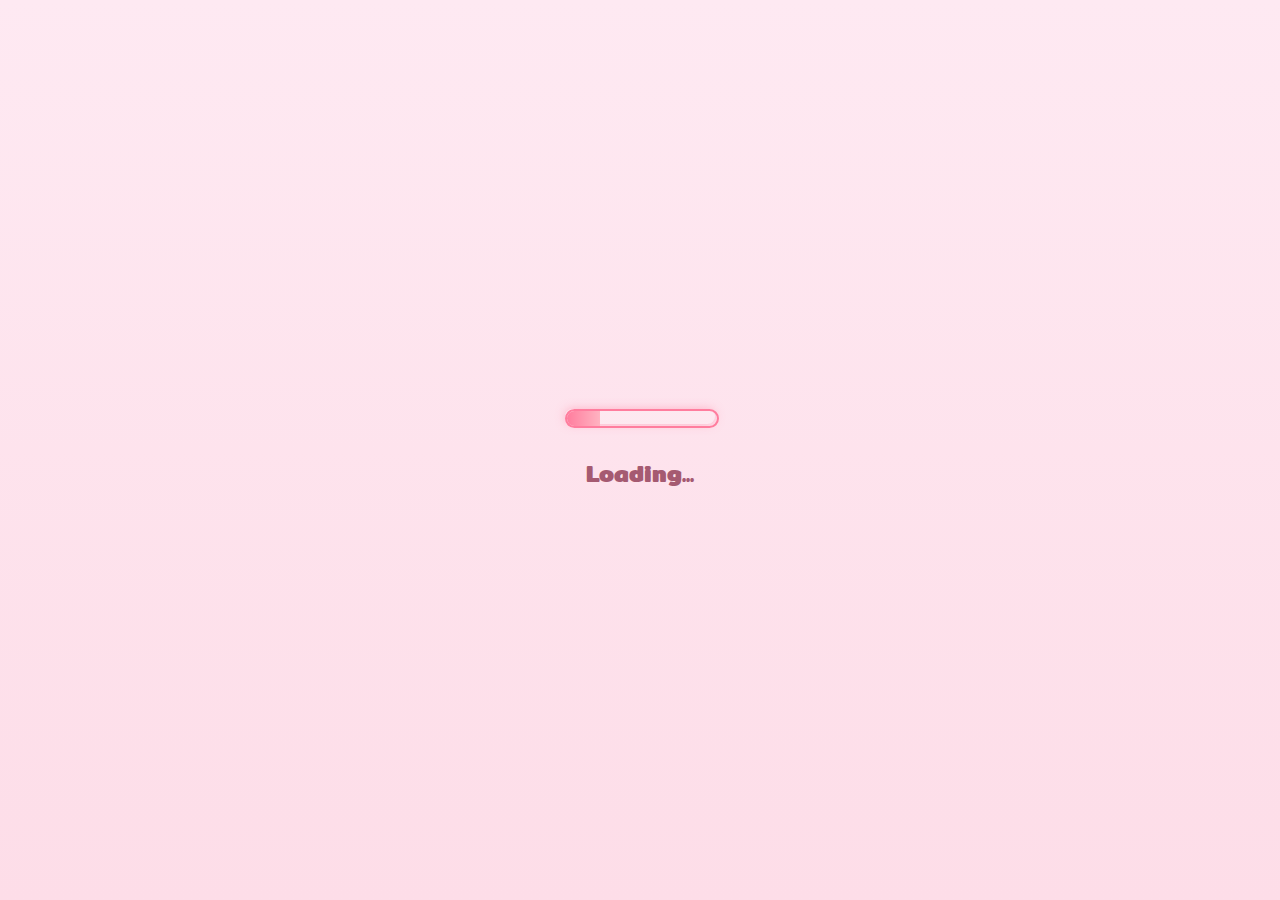
<file: loading .html>
<!DOCTYPE html>
<html lang="th">
<head>
    <meta charset="UTF-8">
    <meta name="หน้าโหลด1" content="width=device-width, initial-scale=1.0">
    <title>Loading...</title>
    <link href="https://fonts.googleapis.com/css2?family=Mitr:wght@400;700&display=swap" rel="stylesheet">
    <link rel="stylesheet" href="loading_style.css">
</head>
<body>
    <div class="loading-container">
        <div class="glow-tube-wrapper">
            <div class="glow-tube">
                <div id="glowFill" class="glow-fill"></div>
            </div>
        </div>
        <p class="loading-text">
            <span>L</span><span>o</span><span>a</span><span>d</span><span>i</span><span>n</span><span>g</span><span>.</span><span>.</span><span>.</span>
        </p>
    </div>
    
    <script src="loading_script.js"></script>
</body>
</html>
</file>
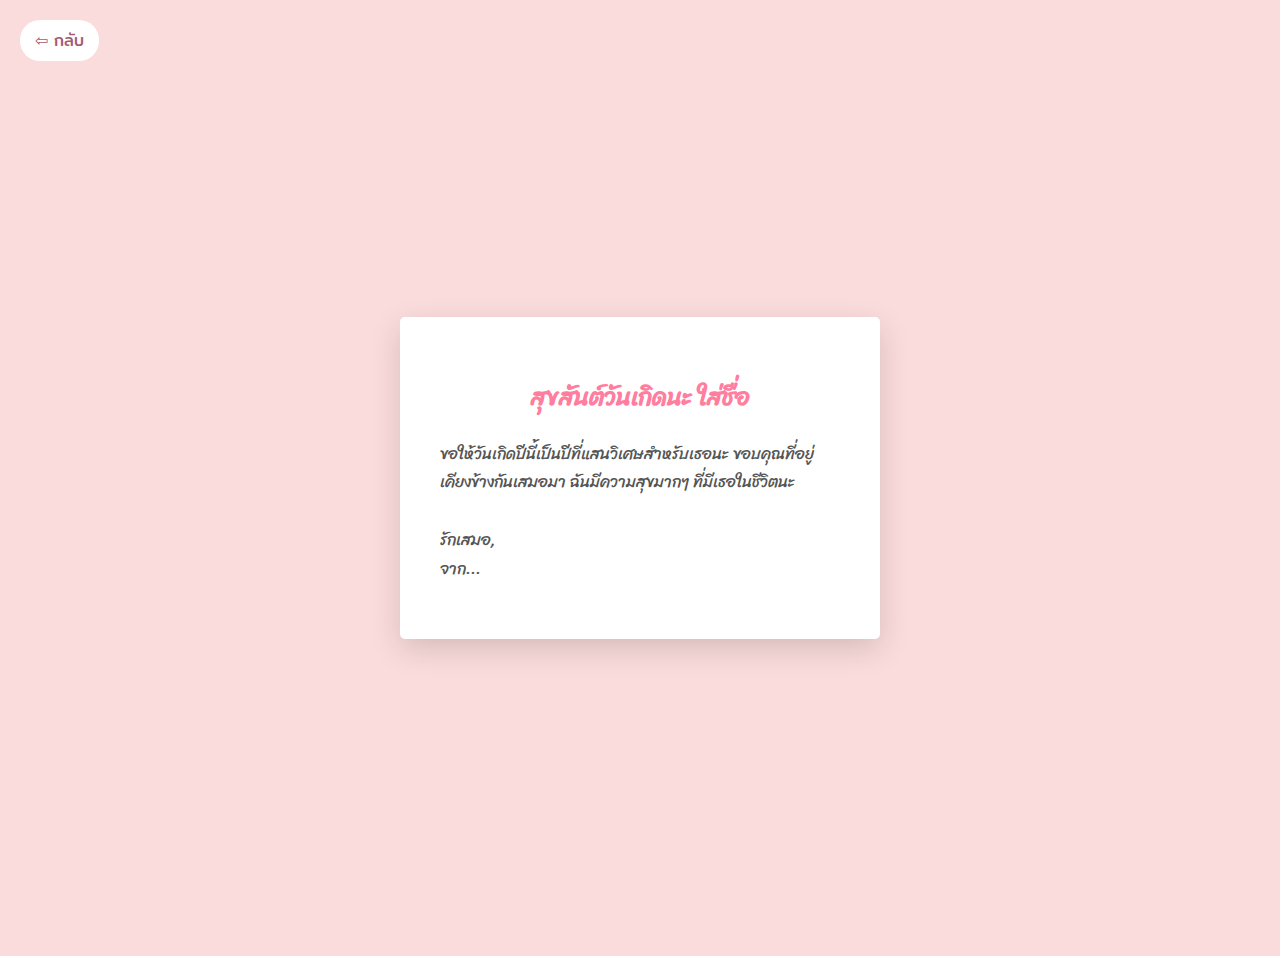
<file: note.html>
<!DOCTYPE html>
<html lang="th">
<head>
    <meta charset="UTF-8">
    <meta name="viewport" content="width=device-width, initial-scale=1.0">
    <title>A Special Note</title>
    <link rel="stylesheet" href="note_style.css">
    <link href="https://fonts.googleapis.com/css2?family=Mitr:wght@400&family=Sriracha&display=swap" rel="stylesheet">
</head>
<body>
    <div class="note-paper">
        <h2>สุขสันต์วันเกิดนะ ใส่ชื่อ</h2>
        <p>
            ขอให้วันเกิดปีนี้เป็นปีที่แสนวิเศษสำหรับเธอนะ
            ขอบคุณที่อยู่เคียงข้างกันเสมอมา
            ฉันมีความสุขมากๆ ที่มีเธอในชีวิตนะ<br><br>
            รักเสมอ,<br>
            จาก...
        </p>
    </div>
    <a href="page3.html" class="back-button">⇦ กลับ</a>
</body>
</html>
</file>
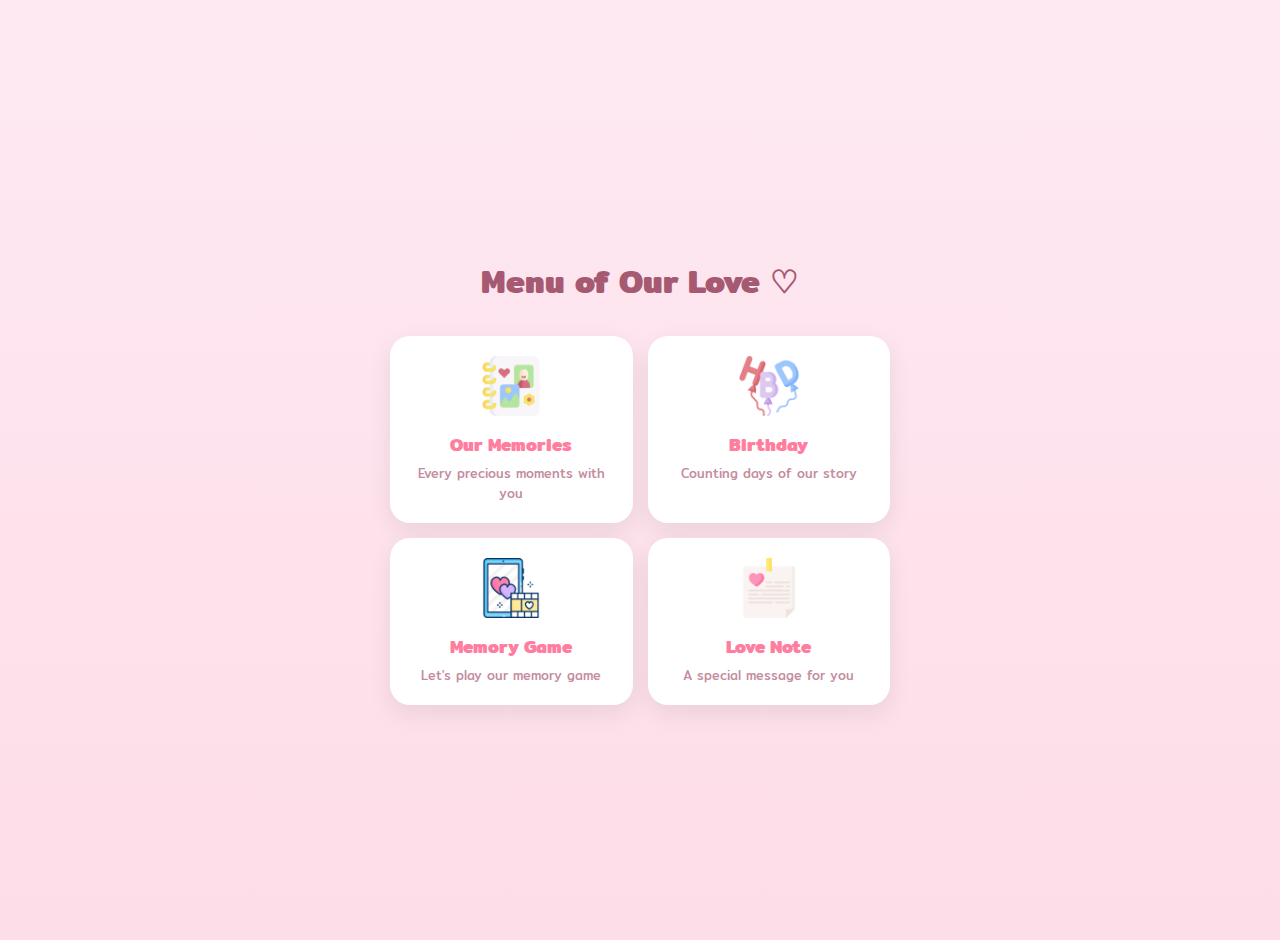
<file: page3.html>
<!DOCTYPE html>
<html lang="th">
<head>
    <meta charset="UTF-8">
    <meta name="viewport" content="width=device-width, initial-scale=1.0">
    <title>Our Special Day</title>
    <link rel="stylesheet" href="page3_style.css">
    <link href="https://fonts.googleapis.com/css2?family=Mitr:wght@400;700&display=swap" rel="stylesheet">
</head>
<body>
    <div class="main-container">
        <h1 class="page-title">Menu of Our Love ♡</h1>

        <div class="menu-grid">
            <a href="music.html" class="menu-item">
                <div class="menu-icon"><img src="ความทรงจำ.png" alt="Music Icon"></div>
                <h3>Our Memories</h3>
                <p>Every precious moments with you</p>
            </a>
            <a href="age.html" class="menu-item">
                <div class="menu-icon"><img src="HBD.png" alt="Calendar Icon"></div>
                <h3>Birthday </h3>
                <p>Counting days of our story</p>
            </a>
            <a href="game.html" class="menu-item">
                <div class="menu-icon"><img src="เกม.png" alt="Game Icon"></div>
                <h3>Memory Game</h3>
                <p>Let's play our memory game</p>
            </a>
            <a href="note.html" class="menu-item">
                <div class="menu-icon"><img src="note.png" alt="Note Icon"></div>
                <h3>Love Note</h3>
                <p>A special message for you</p>
            </a>
        </div>
    </div>
</body>
</html>
</file>
<file: loading_style.css>
body {
    background: linear-gradient(to bottom, #fee9f2, #fddde8);
    font-family: 'Mitr', sans-serif;
    color: #a55a71;
    margin: 0;
    display: flex;
    justify-content: center;
    align-items: center;
    height: 100vh;
    flex-direction: column;
    text-align: center;
}
.loading-container {
    display: flex;
    flex-direction: column;
    align-items: center;
    gap: 30px;
}
.glow-tube-wrapper {
    width: 150px;
    height: 15px;
    background-color: rgba(255, 255, 255, 0.2);
    border-radius: 10px;
    position: relative;
    box-shadow: 0 0 10px rgba(255, 125, 158, 0.5);
}
.glow-tube {
    width: 100%;
    height: 100%;
    border: 2px solid #ff7d9e;
    border-radius: 10px;
    overflow: hidden;
    position: relative;
}
.glow-fill {
    width: 0;
    height: 100%;
    background: linear-gradient(to right, #ff7d9e, #ffb3c1);
    position: absolute;
    left: 0;
    transition: width 0.3s ease-in-out;
}
.loading-text {
    font-size: 1.5rem;
    margin: 0;
    font-weight: bold;
}
/* สไตล์สำหรับ Animation คลื่น */
.loading-text span {
    display: inline-block;
    animation: wave 1.5s infinite ease-in-out;
}
.loading-text span:nth-child(1) { animation-delay: 0s; }
.loading-text span:nth-child(2) { animation-delay: 0.1s; }
.loading-text span:nth-child(3) { animation-delay: 0.2s; }
.loading-text span:nth-child(4) { animation-delay: 0.3s; }
.loading-text span:nth-child(5) { animation-delay: 0.4s; }
.loading-text span:nth-child(6) { animation-delay: 0.5s; }
.loading-text span:nth-child(7) { animation-delay: 0.6s; }
.loading-text span:nth-child(8) { animation-delay: 0.7s; }
.loading-text span:nth-child(9) { animation-delay: 0.8s; }
.loading-text span:nth-child(10) { animation-delay: 0.9s; }

@keyframes wave {
    0%, 100% { transform: translateY(0); }
    50% { transform: translateY(-5px); }
}
</file>
<file: note_style.css>
body {
    background: #fbdcdc;
    font-family: 'Sriracha', cursive;
    display: flex;
    justify-content: center;
    align-items: center;
    min-height: 100vh;
    padding: 20px;
}
.note-paper {
    background: white;
    padding: 40px;
    border-radius: 5px;
    box-shadow: 0 10px 30px rgba(0,0,0,0.15);
    width: 100%;
    max-width: 400px;
    line-height: 1.8;
    color: #555;
}
h2 {
    color: #ff7d9e;
    text-align: center;
}
.back-button {
    position: fixed;
    top: 20px;
    left: 20px;
    font-family: 'Mitr', sans-serif;
    background-color: white;
    color: #a55a71;
    padding: 8px 15px;
    border-radius: 20px;
    text-decoration: none;
}
</file>
<file: page3_style.css>
body {
    background: linear-gradient(to bottom, #fee9f2, #fddde8);
    font-family: 'Mitr', sans-serif;
    margin: 0;
    padding: 20px;
    display: flex;
    justify-content: center;
    align-items: center;
    min-height: 100vh;
}
.main-container {
    width: 100%;
    max-width: 500px;
    text-align: center;
}
.page-title {
    color: #a55a71;
    font-size: 2rem;
    margin-bottom: 30px;
}
.menu-grid {
    display: grid;
    grid-template-columns: 1fr 1fr; /* 2 คอลัมน์ */
    gap: 15px;
}
.menu-item {
    background-color: white;
    border-radius: 20px;
    padding: 20px;
    text-align: center;
    text-decoration: none;
    color: inherit;
    box-shadow: 0 8px 25px rgba(0, 0, 0, 0.08);
    transition: transform 0.2s ease-out;
}
.menu-item:active {
    transform: scale(0.97);
}
.menu-icon {
    width: 60px;
    height: 60px;
    margin: 0 auto 15px auto;
}
.menu-icon img {
    width: 100%;
}
.menu-item h3 {
    margin: 0 0 5px 0;
    font-size: 1.1rem;
    color: #ff7d9e;
}
.menu-item p {
    margin: 0;
    font-size: 0.8rem;
    color: #c48c9e;
}
</file>
